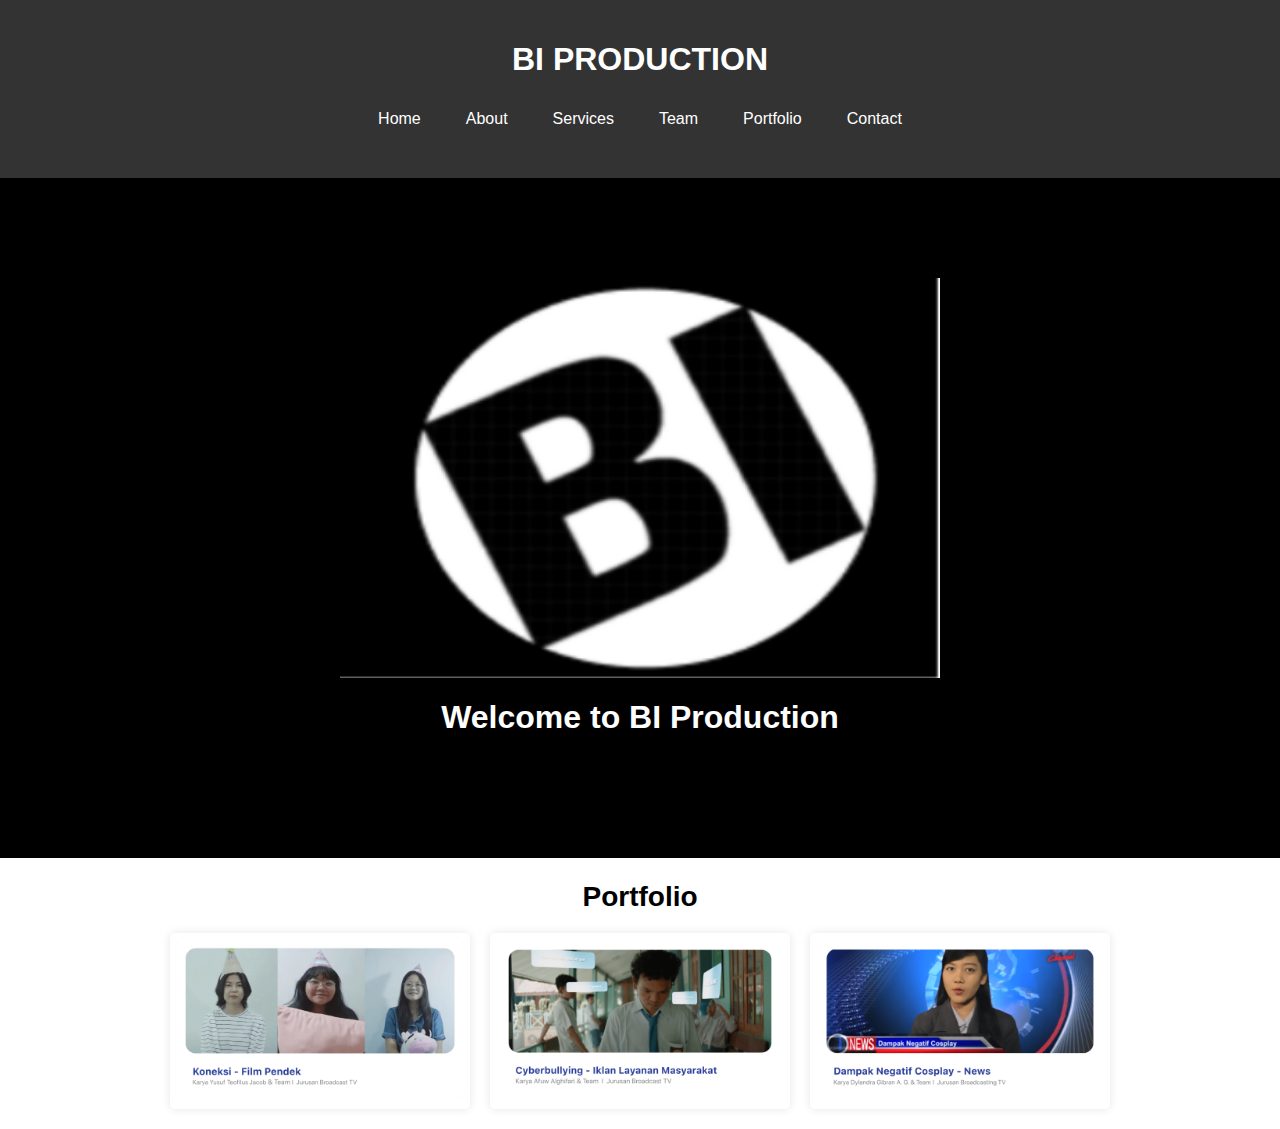
<file: index.html>
<!DOCTYPE html>
<html lang="en">

<head>
    <meta charset="UTF-8">
    <meta name="viewport" content="width=device-width, initial-scale=1.0">
    <title>Portfolio</title>
    <style>
        body {
            font-family: Arial, sans-serif;
            margin: 0;
            padding: 0;
            box-sizing: border-box;
        }

        header {
            background-color: #333;
            color: white;
            text-align: center;
            padding: 20px 0;
        }

        .logo {
            font-size: 50px;
            margin-bottom: 10px;

            display: flex;
            justify-content: center;

        }

        .navbar {
            display: flex;
            justify-content: center;
            gap: 15px;
            margin-bottom: 20px;
        }

        .navbar a {
            color: white;
            text-decoration: none;
            padding: 10px 15px;
            border-radius: 5px;
        }

        .navbar a:hover {
            background-color: gray;
        }



        .portfolio-section {
            text-align: center;
            margin: 20px 0;
        }

        .portfolio-section h2 {
            font-size: 28px;
            margin-bottom: 20px;
        }

        .portfolio-container {
            display: flex;
            justify-content: center;
            gap: 20px;
            flex-wrap: wrap;
        }

        .portfolio-item {
            background-color: white;
            box-shadow: 0 0 10px rgba(0, 0, 0, 0.1);
            border-radius: 5px;
            overflow: hidden;
            max-width: 300px;
        }

        .portfolio-item img {
            width: 100%;
            height: auto;
        }

        .portfolio-item h3 {
            font-size: 18px;
            margin: 10px 0;
        }

        .portfolio-item p {
            margin: 0 10px 10px;
            font-size: 14px;
        }
    </style>
</head>

<body>
    <header>
        <h1>BI PRODUCTION</h1>
        <nav class="navbar">
            <a href="index.html">Home</a>
            <a href="about.html">About</a>
            <a href="services.html">Services</a>
            <a href="team.html">Team</a>
            <a href="portfolio.html">Portfolio</a>
            <a href="contact.html">Contact</a>
        </nav>
    </header>
    <main>
        <div style="background-color: black; padding: 100px;">
            <div class="logo">
                <img src="images/logo.png" alt="BI Production Logo" width="600" height="400">

            </div>
            <h1 style="text-align: center;color: white;">Welcome to BI Production</h1>
        </div>
        <section class="portfolio-section">
            <h2>Portfolio</h2>
            <div class="portfolio-container">
                <div class="portfolio-item">
                    <img src="images/Porto1-BC-1536x883.png" alt="Konseki - Film Pendek">

                </div>
                <div class="portfolio-item">
                    <img src="images/Porto3-BC-1536x883.png" alt="Cyberbullying - Iklan Layanan Masyarakat">

                </div>
                <div class="portfolio-item">
                    <img src="images/Porto2-BC-1536x883.png" alt="Dampak Negatif Cosplay - News">

                </div>
            </div>
        </section>
    </main>
</body>

</html>
</file>
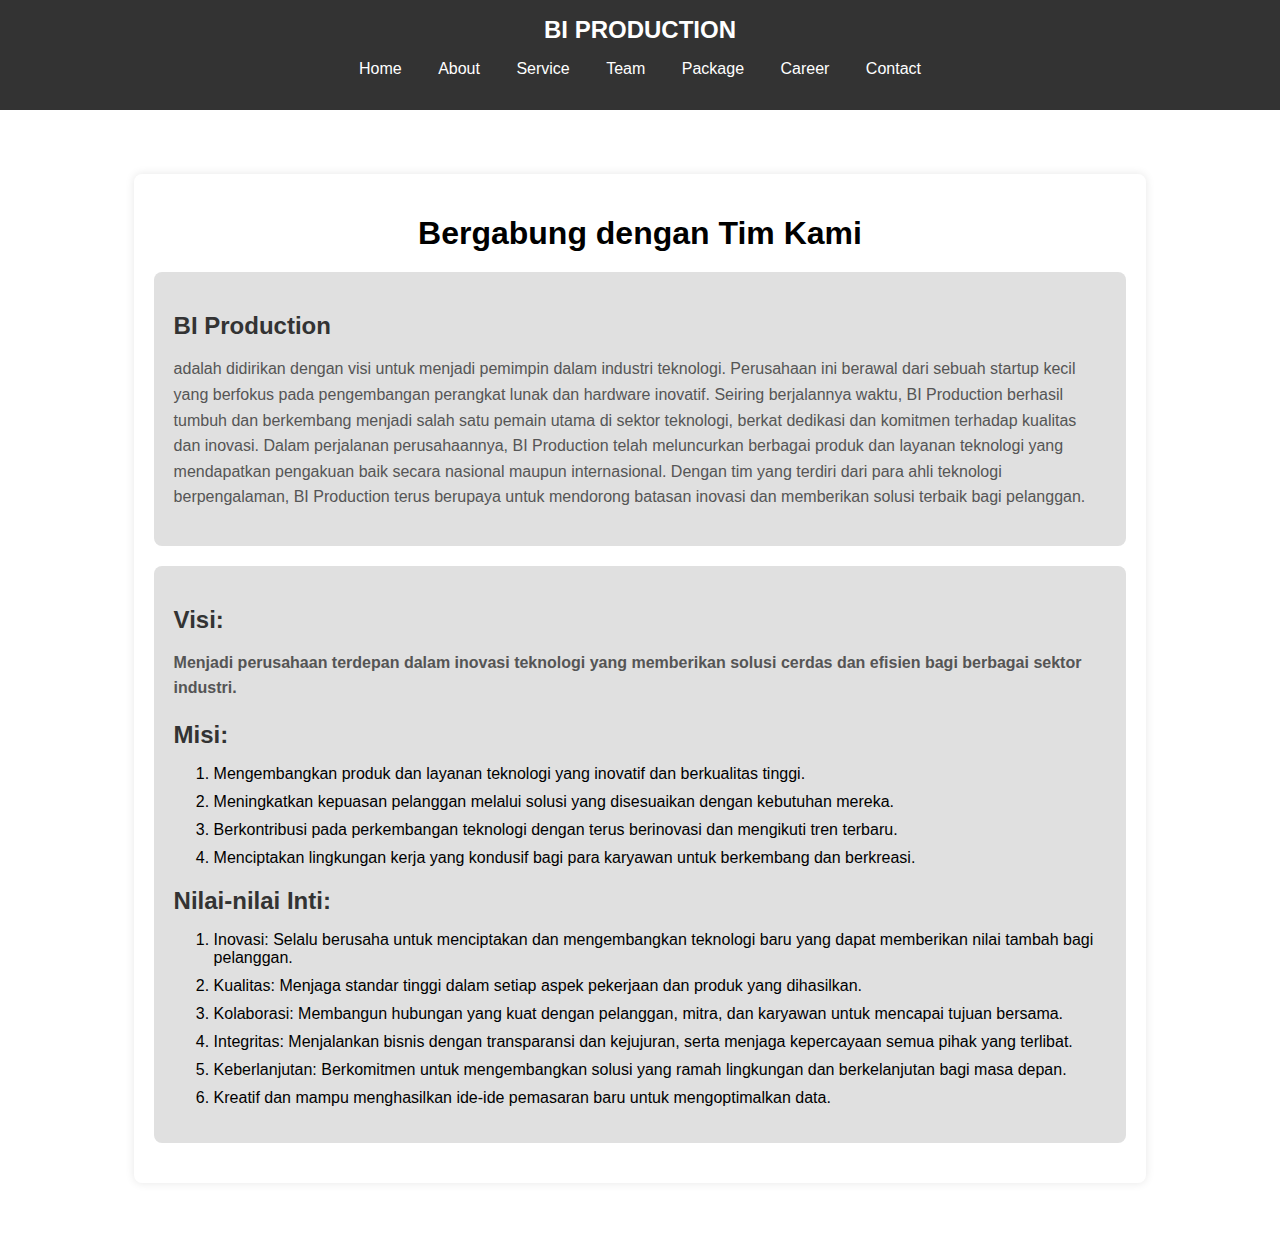
<file: about.html>
<!DOCTYPE html>
<html lang="en">

<head>
    <meta charset="UTF-8">
    <meta name="viewport" content="width=device-width, initial-scale=1.0">
    <title>Bergabung dengan Tim Kami</title>
    <link rel="stylesheet" href="css/index.css">
</head>

<body>
    <header>
        <div class="logo">BI PRODUCTION</div>
        <nav>
            <ul>
                <li><a href="index.html">Home</a></li>
                <li><a href="about.html">About</a></li>
                <li><a href="services.html">Service</a></li>
                <li><a href="team.html">Team</a></li>
                <li><a href="package.html">Package</a></li>
                <li><a href="career.html">Career</a></li>
                <li><a href="contact.html">Contact</a></li>
            </ul>
        </nav>
    </header>

    <main>
        <div class="container">
            <h1>Bergabung dengan Tim Kami</h1>
            <div class="card">
                <h2>BI Production </h2>
                <p>adalah didirikan dengan visi untuk menjadi pemimpin dalam industri teknologi. Perusahaan ini berawal
                    dari sebuah startup kecil yang berfokus pada pengembangan perangkat lunak dan hardware inovatif.
                    Seiring berjalannya waktu, BI Production berhasil tumbuh dan berkembang menjadi salah satu pemain
                    utama di sektor teknologi, berkat dedikasi dan komitmen terhadap kualitas dan inovasi. Dalam
                    perjalanan perusahaannya, BI Production telah meluncurkan berbagai produk dan layanan teknologi yang
                    mendapatkan pengakuan baik secara nasional maupun internasional. Dengan tim yang terdiri dari para
                    ahli teknologi berpengalaman, BI Production terus berupaya untuk mendorong batasan inovasi dan
                    memberikan solusi terbaik bagi pelanggan.</p>
            </div>
            <div class="card">
                <h2>Visi: </h2>
                <p><strong>Menjadi perusahaan terdepan dalam inovasi teknologi yang
                        memberikan solusi cerdas dan efisien bagi berbagai sektor industri.
                    </strong></p>
                <h2>Misi:</h2>
                <ol>
                    <li>Mengembangkan produk dan layanan teknologi yang inovatif dan berkualitas tinggi.</li>
                    <li>Meningkatkan kepuasan pelanggan melalui solusi yang disesuaikan dengan kebutuhan mereka.</li>
                    <li>Berkontribusi pada perkembangan teknologi dengan terus berinovasi dan mengikuti tren terbaru.
                    </li>
                    <li>Menciptakan lingkungan kerja yang kondusif bagi para karyawan untuk berkembang dan berkreasi.
                    </li>

                </ol>
                <h2>Nilai-nilai Inti:</h2>
                <ol>
                    <li>Inovasi: Selalu berusaha untuk menciptakan dan mengembangkan teknologi baru yang dapat
                        memberikan nilai tambah bagi pelanggan.
                    </li>
                    <li>Kualitas: Menjaga standar tinggi dalam setiap aspek pekerjaan dan produk yang dihasilkan.</li>
                    <li>Kolaborasi: Membangun hubungan yang kuat dengan pelanggan, mitra, dan karyawan untuk mencapai
                        tujuan bersama.</li>
                    <li>Integritas: Menjalankan bisnis dengan transparansi dan kejujuran, serta menjaga kepercayaan
                        semua pihak yang terlibat.</li>
                    <li>Keberlanjutan: Berkomitmen untuk mengembangkan solusi yang ramah lingkungan dan berkelanjutan
                        bagi masa depan.</li>
                    <li>Kreatif dan mampu menghasilkan ide-ide pemasaran baru untuk mengoptimalkan data.</li>
                </ol>
            </div>


        </div>
        </div>
    </main>
</body>

</html>
</file>
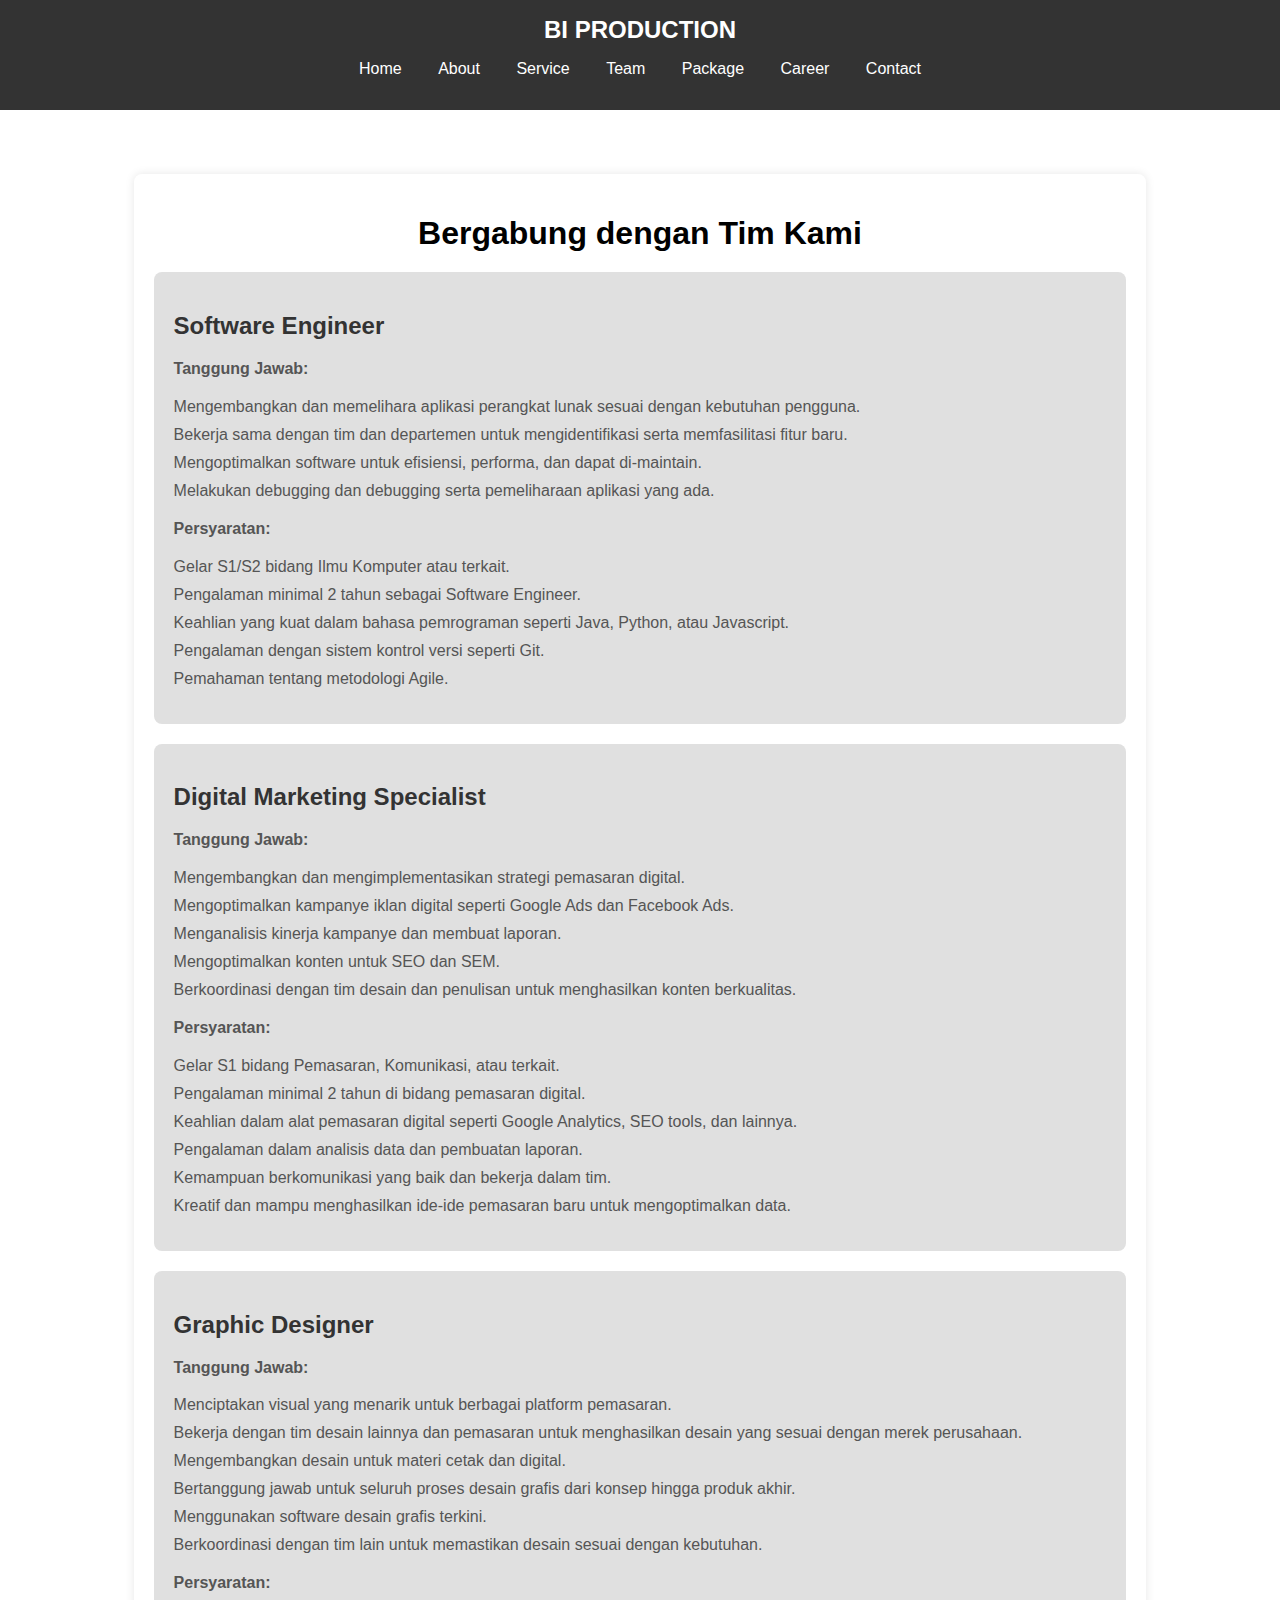
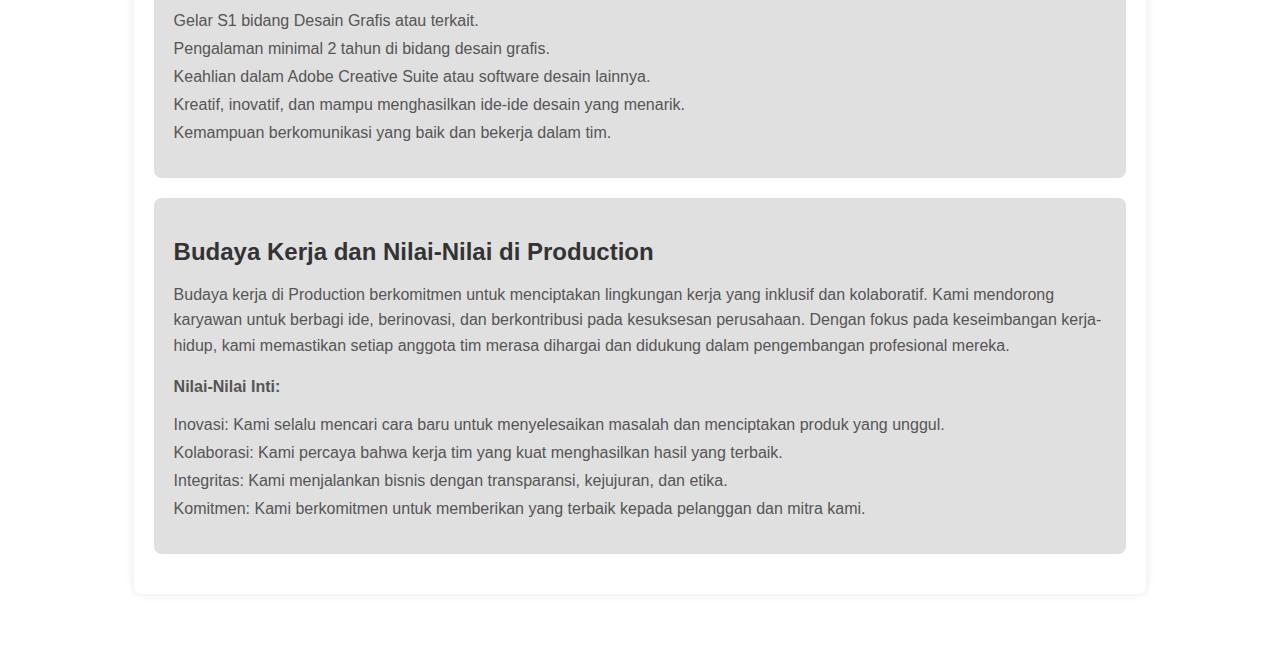
<file: career.html>
<!DOCTYPE html>
<html lang="en">

<head>
    <meta charset="UTF-8">
    <meta name="viewport" content="width=device-width, initial-scale=1.0">
    <title>Bergabung dengan Tim Kami</title>
    <link rel="stylesheet" href="css/index.css">
</head>

<body>
    <header>
        <div class="logo">BI PRODUCTION</div>
        <nav>
            <ul>
                <li><a href="index.html">Home</a></li>
                <li><a href="about.html">About</a></li>
                <li><a href="services.html">Service</a></li>
                <li><a href="team.html">Team</a></li>
                <li><a href="package.html">Package</a></li>
                <li><a href="career.html">Career</a></li>
                <li><a href="contact.html">Contact</a></li>
            </ul>
        </nav>
    </header>

    <main>
        <div class="container">
            <h1>Bergabung dengan Tim Kami</h1>
            <div class="card">
                <h2>Software Engineer</h2>
                <p><strong>Tanggung Jawab:</strong></p>
                <ul>
                    <li>Mengembangkan dan memelihara aplikasi perangkat lunak sesuai dengan kebutuhan pengguna.</li>
                    <li>Bekerja sama dengan tim dan departemen untuk mengidentifikasi serta memfasilitasi fitur baru.
                    </li>
                    <li>Mengoptimalkan software untuk efisiensi, performa, dan dapat di-maintain.</li>
                    <li>Melakukan debugging dan debugging serta pemeliharaan aplikasi yang ada.</li>
                </ul>
                <p><strong>Persyaratan:</strong></p>
                <ul>
                    <li>Gelar S1/S2 bidang Ilmu Komputer atau terkait.</li>
                    <li>Pengalaman minimal 2 tahun sebagai Software Engineer.</li>
                    <li>Keahlian yang kuat dalam bahasa pemrograman seperti Java, Python, atau Javascript.</li>
                    <li>Pengalaman dengan sistem kontrol versi seperti Git.</li>
                    <li>Pemahaman tentang metodologi Agile.</li>
                </ul>
            </div>
            <div class="card">
                <h2>Digital Marketing Specialist</h2>
                <p><strong>Tanggung Jawab:</strong></p>
                <ul>
                    <li>Mengembangkan dan mengimplementasikan strategi pemasaran digital.</li>
                    <li>Mengoptimalkan kampanye iklan digital seperti Google Ads dan Facebook Ads.</li>
                    <li>Menganalisis kinerja kampanye dan membuat laporan.</li>
                    <li>Mengoptimalkan konten untuk SEO dan SEM.</li>
                    <li>Berkoordinasi dengan tim desain dan penulisan untuk menghasilkan konten berkualitas.</li>
                </ul>
                <p><strong>Persyaratan:</strong></p>
                <ul>
                    <li>Gelar S1 bidang Pemasaran, Komunikasi, atau terkait.</li>
                    <li>Pengalaman minimal 2 tahun di bidang pemasaran digital.</li>
                    <li>Keahlian dalam alat pemasaran digital seperti Google Analytics, SEO tools, dan lainnya.</li>
                    <li>Pengalaman dalam analisis data dan pembuatan laporan.</li>
                    <li>Kemampuan berkomunikasi yang baik dan bekerja dalam tim.</li>
                    <li>Kreatif dan mampu menghasilkan ide-ide pemasaran baru untuk mengoptimalkan data.</li>
                </ul>
            </div>
            <div class="card">
                <h2>Graphic Designer</h2>
                <p><strong>Tanggung Jawab:</strong></p>
                <ul>
                    <li>Menciptakan visual yang menarik untuk berbagai platform pemasaran.</li>
                    <li>Bekerja dengan tim desain lainnya dan pemasaran untuk menghasilkan desain yang sesuai dengan
                        merek perusahaan.</li>
                    <li>Mengembangkan desain untuk materi cetak dan digital.</li>
                    <li>Bertanggung jawab untuk seluruh proses desain grafis dari konsep hingga produk akhir.</li>
                    <li>Menggunakan software desain grafis terkini.</li>
                    <li>Berkoordinasi dengan tim lain untuk memastikan desain sesuai dengan kebutuhan.</li>
                </ul>
                <p><strong>Persyaratan:</strong></p>
                <ul>
                    <li>Gelar S1 bidang Desain Grafis atau terkait.</li>
                    <li>Pengalaman minimal 2 tahun di bidang desain grafis.</li>
                    <li>Keahlian dalam Adobe Creative Suite atau software desain lainnya.</li>
                    <li>Kreatif, inovatif, dan mampu menghasilkan ide-ide desain yang menarik.</li>
                    <li>Kemampuan berkomunikasi yang baik dan bekerja dalam tim.</li>
                </ul>
            </div>
            <div class="card">
                <h2>Budaya Kerja dan Nilai-Nilai di Production</h2>
                <p>Budaya kerja di Production berkomitmen untuk menciptakan lingkungan kerja yang inklusif dan
                    kolaboratif. Kami mendorong karyawan untuk berbagi ide, berinovasi, dan berkontribusi pada
                    kesuksesan perusahaan. Dengan fokus pada keseimbangan kerja-hidup, kami memastikan setiap anggota
                    tim merasa dihargai dan didukung dalam pengembangan profesional mereka.</p>
                <p><strong>Nilai-Nilai Inti:</strong></p>
                <ul>
                    <li>Inovasi: Kami selalu mencari cara baru untuk menyelesaikan masalah dan menciptakan produk yang
                        unggul.</li>
                    <li>Kolaborasi: Kami percaya bahwa kerja tim yang kuat menghasilkan hasil yang terbaik.</li>
                    <li>Integritas: Kami menjalankan bisnis dengan transparansi, kejujuran, dan etika.</li>
                    <li>Komitmen: Kami berkomitmen untuk memberikan yang terbaik kepada pelanggan dan mitra kami.</li>
                </ul>
            </div>
        </div>
    </main>
</body>

</html>
</file>
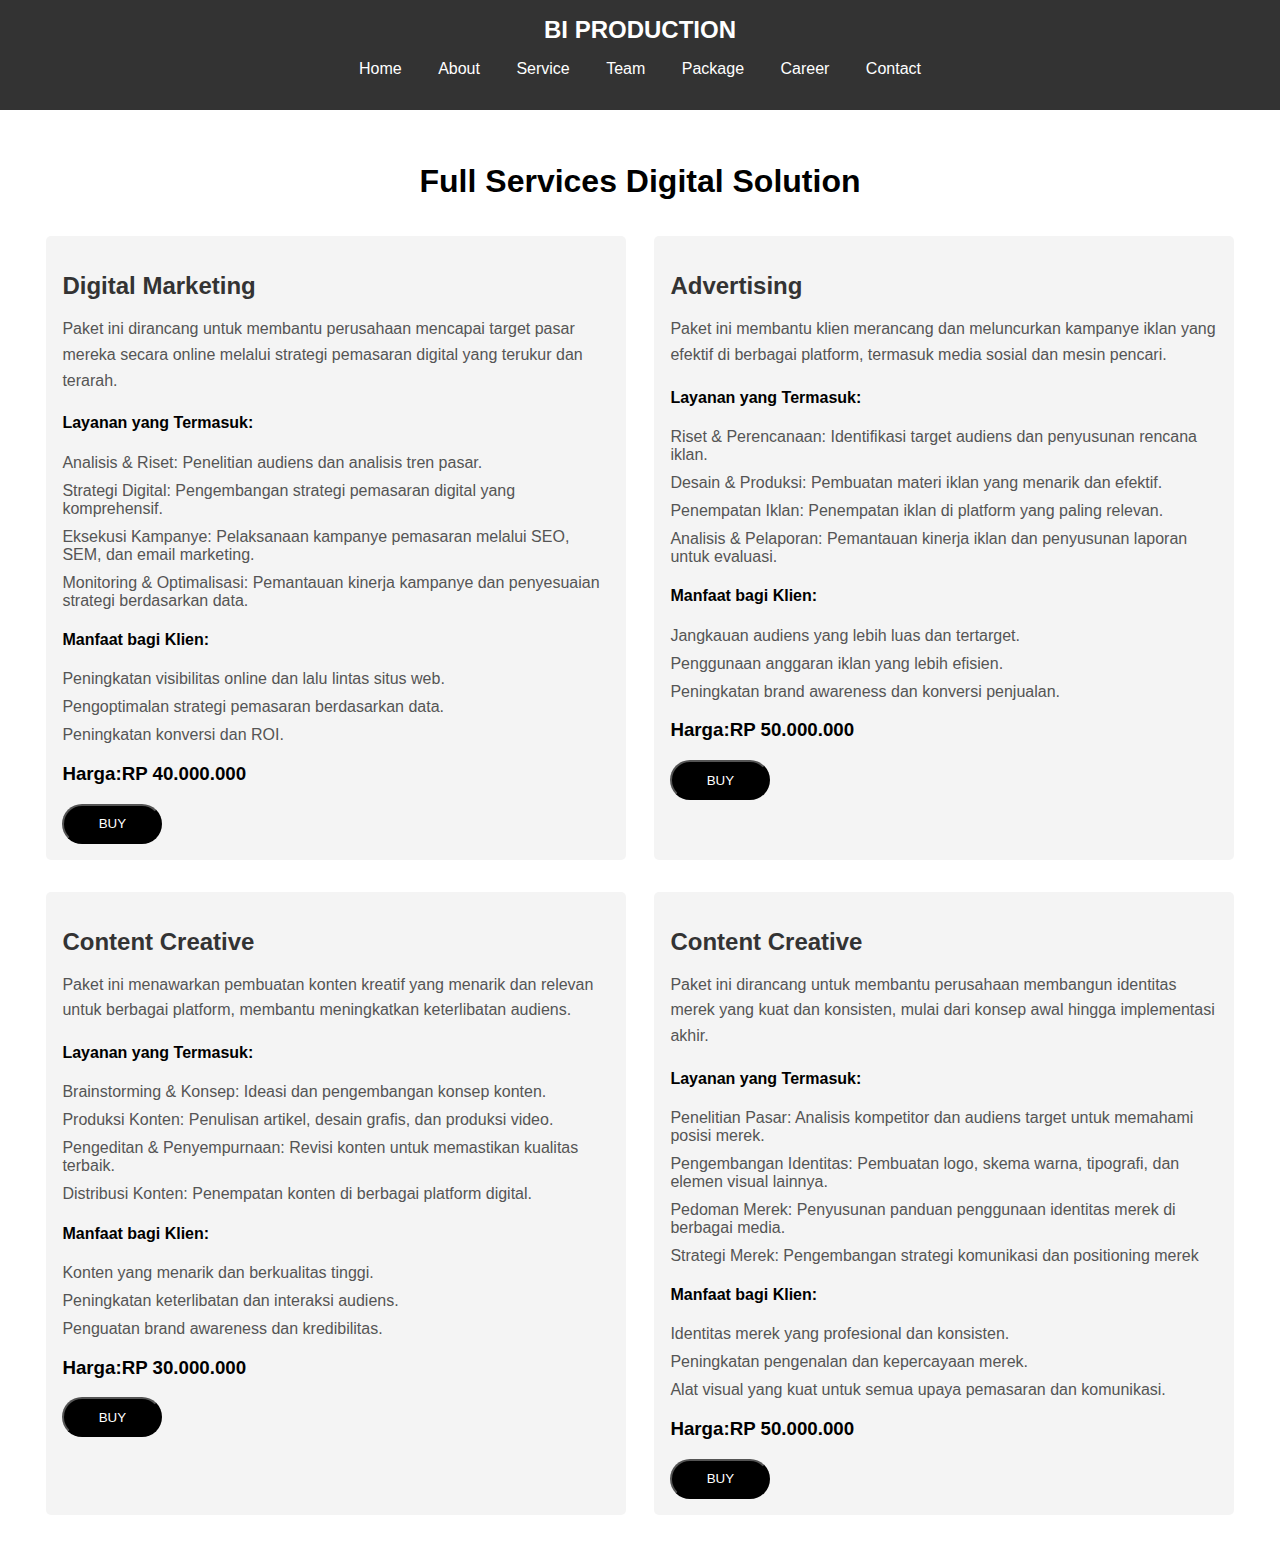
<file: Package.html>
<!DOCTYPE html>
<html lang="en">

<head>
    <meta charset="UTF-8">
    <meta name="viewport" content="width=device-width, initial-scale=1.0">
    <title>BI Production - Package</title>
    <link rel="stylesheet" href="css/index.css">
</head>

<body>
    <header>
        <div class="logo">BI PRODUCTION</div>
        <nav>
            <ul>
                <li><a href="index.html">Home</a></li>
                <li><a href="about.html">About</a></li>
                <li><a href="services.html">Service</a></li>
                <li><a href="team.html">Team</a></li>
                <li><a href="package.html">Package</a></li>
                <li><a href="career.html">Career</a></li>
                <li><a href="contact.html">Contact</a></li>
            </ul>
        </nav>
    </header>

    <main>
        <section id="package">
            <h1>Full Services Digital Solution</h1>
            <div class="services">
                <div class="service-box">
                    <h2> Digital Marketing</h2>
                    <p>Paket ini dirancang untuk membantu perusahaan mencapai target pasar mereka secara online melalui
                        strategi pemasaran digital yang terukur dan terarah.</p>
                    <h4>Layanan yang Termasuk:</h4>
                    <ul style="list-style-position: outside;">
                        <li>Analisis & Riset: Penelitian audiens dan analisis tren pasar.</li>
                        <li>Strategi Digital: Pengembangan strategi pemasaran digital yang komprehensif.</li>
                        <li>Eksekusi Kampanye: Pelaksanaan kampanye pemasaran melalui SEO, SEM, dan email marketing.
                        </li>
                        <li>Monitoring & Optimalisasi: Pemantauan kinerja kampanye dan penyesuaian strategi berdasarkan
                            data.</li>
                    </ul>
                    <h4>Manfaat bagi Klien:</h4>
                    <ul>
                        <li>Peningkatan visibilitas online dan lalu lintas situs web.</li>
                        <li>Pengoptimalan strategi pemasaran berdasarkan data.</li>
                        <li>Peningkatan konversi dan ROI.</li>
                    </ul>
                    <h3>Harga:RP 40.000.000</h3>

                    <button
                        style="background-color: black; width: 100px; height: 40px;color: white; border-radius: 40px;">BUY</button>

                </div>
                <div class="service-box">
                    <h2> Advertising</h2>
                    <p>Paket ini membantu klien merancang dan meluncurkan kampanye iklan yang efektif di berbagai
                        platform, termasuk media sosial dan mesin pencari.</p>
                    <h4>Layanan yang Termasuk:</h4>
                    <ul style="list-style-position: outside;">
                        <li>Riset & Perencanaan: Identifikasi target audiens dan penyusunan rencana iklan.</li>
                        <li>Desain & Produksi: Pembuatan materi iklan yang menarik dan efektif.</li>
                        <li>Penempatan Iklan: Penempatan iklan di platform yang paling relevan.</li>
                        <li>Analisis & Pelaporan: Pemantauan kinerja iklan dan penyusunan laporan untuk evaluasi.</li>
                    </ul>
                    <h4>Manfaat bagi Klien:</h4>
                    <ul>
                        <li>Jangkauan audiens yang lebih luas dan tertarget.</li>
                        <li>Penggunaan anggaran iklan yang lebih efisien.</li>
                        <li>Peningkatan brand awareness dan konversi penjualan.</li>
                    </ul>
                    <h3>Harga:RP 50.000.000</h3>

                    <button
                        style="background-color: black; width: 100px; height: 40px;color: white; border-radius: 40px;">BUY</button>

                </div>
                <div class="service-box">
                    <h2> Content Creative</h2>
                    <p>Paket ini menawarkan pembuatan konten kreatif yang menarik dan relevan untuk berbagai platform,
                        membantu meningkatkan keterlibatan audiens.</p>
                    <h4>Layanan yang Termasuk:</h4>
                    <ul style="list-style-position: outside;">
                        <li>Brainstorming & Konsep: Ideasi dan pengembangan konsep konten.</li>
                        <li>Produksi Konten: Penulisan artikel, desain grafis, dan produksi video.</li>
                        <li>Pengeditan & Penyempurnaan: Revisi konten untuk memastikan kualitas terbaik.</li>
                        <li>Distribusi Konten: Penempatan konten di berbagai platform digital.</li>
                    </ul>
                    <h4>Manfaat bagi Klien:</h4>
                    <ul>
                        <li>Konten yang menarik dan berkualitas tinggi.</li>
                        <li>Peningkatan keterlibatan dan interaksi audiens.</li>
                        <li>Penguatan brand awareness dan kredibilitas.</li>
                    </ul>
                    <h3>Harga:RP 30.000.000</h3>

                    <button
                        style="background-color: black; width: 100px; height: 40px;color: white; border-radius: 40px;">BUY</button>

                </div>
                <div class="service-box">
                    <h2> Content Creative</h2>
                    <p>Paket ini dirancang untuk membantu perusahaan membangun identitas merek yang kuat dan konsisten,
                        mulai dari konsep awal hingga implementasi akhir.</p>
                    <h4>Layanan yang Termasuk:</h4>
                    <ul style="list-style-position: outside;">
                        <li>Penelitian Pasar: Analisis kompetitor dan audiens target untuk memahami posisi merek.</li>
                        <li>Pengembangan Identitas: Pembuatan logo, skema warna, tipografi, dan elemen visual lainnya.
                        </li>
                        <li>Pedoman Merek: Penyusunan panduan penggunaan identitas merek di berbagai media.</li>
                        <li>Strategi Merek: Pengembangan strategi komunikasi dan positioning merek</li>
                    </ul>
                    <h4>Manfaat bagi Klien:</h4>
                    <ul>
                        <li>Identitas merek yang profesional dan konsisten.</li>
                        <li>Peningkatan pengenalan dan kepercayaan merek.</li>
                        <li>Alat visual yang kuat untuk semua upaya pemasaran dan komunikasi.</li>
                    </ul>
                    <h3>Harga:RP 50.000.000</h3>
                    <button
                        style="background-color: black; width: 100px; height: 40px;color: white; border-radius: 40px;">BUY</button>

                </div>
            </div>
        </section>
    </main>
</body>

</html>
</file>
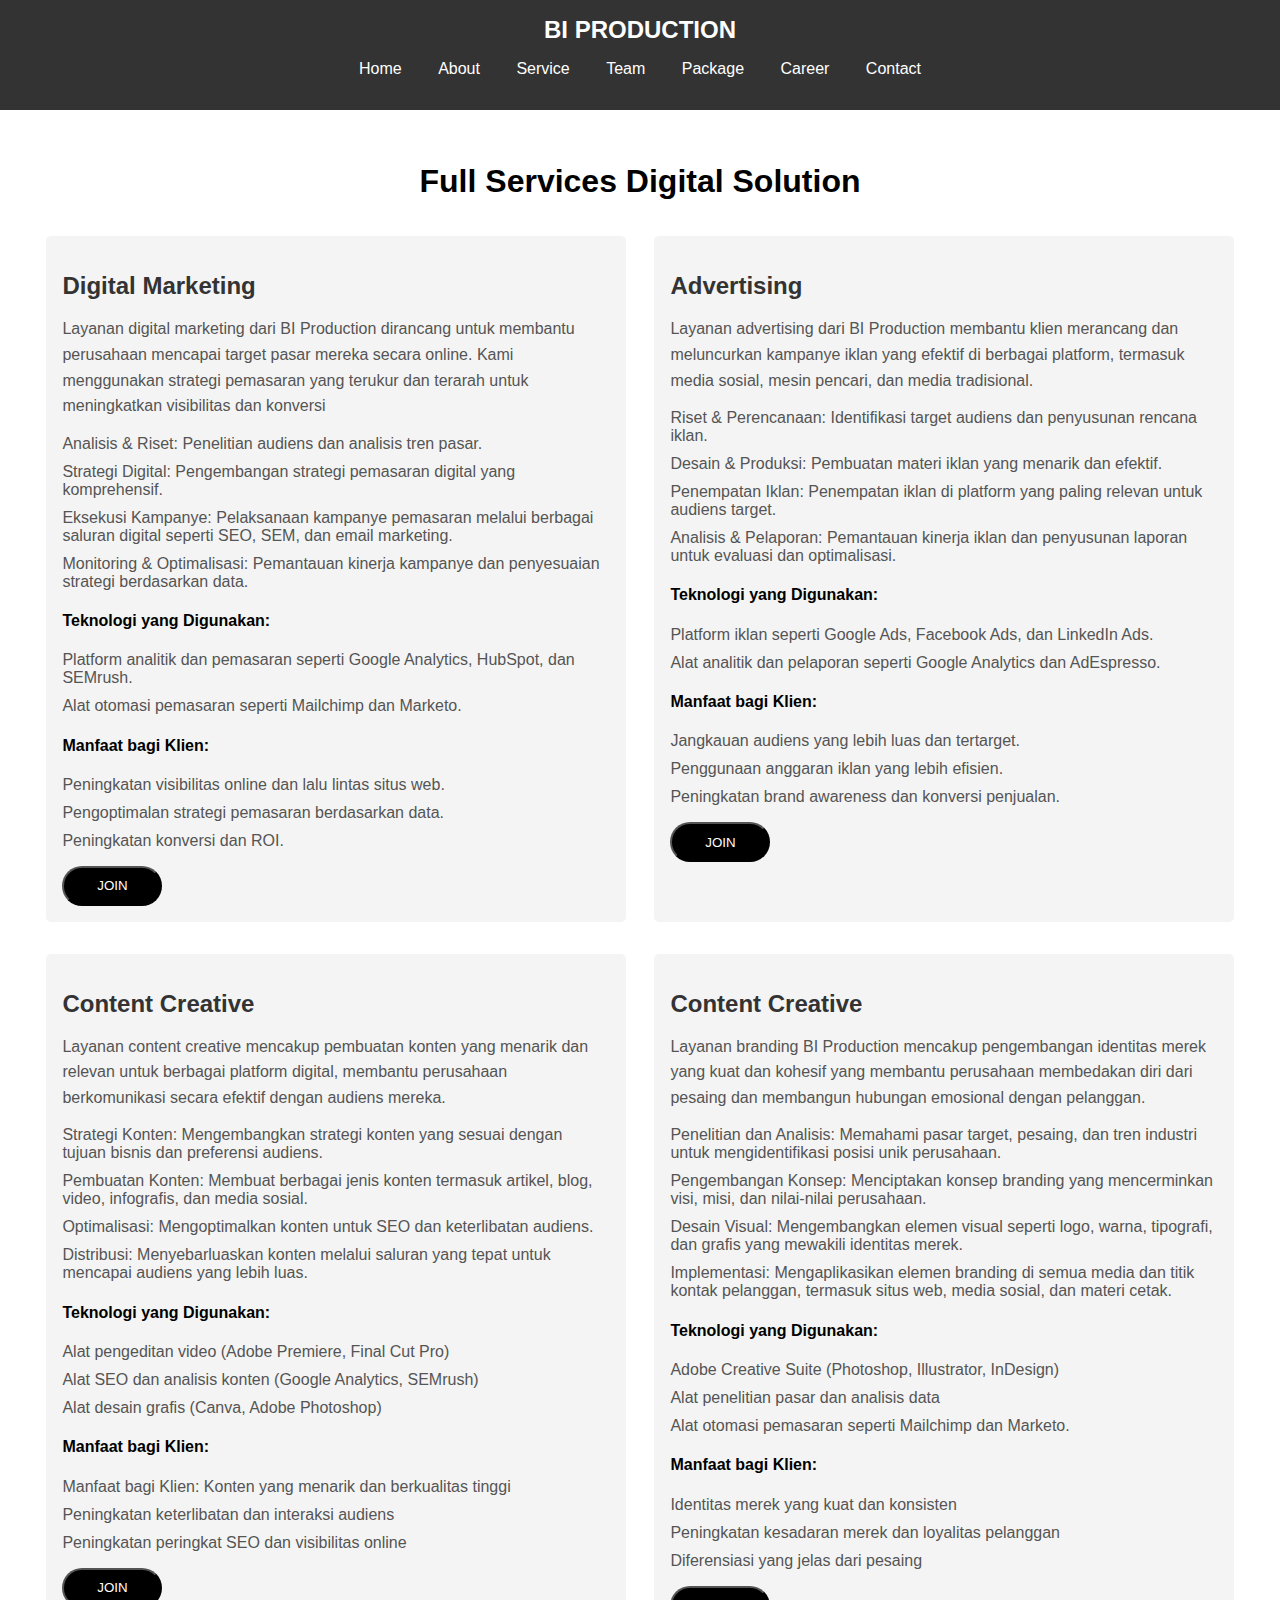
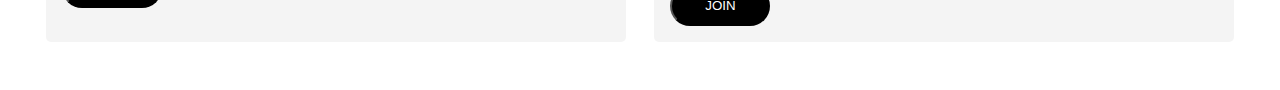
<file: services.html>
<!DOCTYPE html>
<html lang="en">

<head>
    <meta charset="UTF-8">
    <meta name="viewport" content="width=device-width, initial-scale=1.0">
    <title>BI Production - Service</title>
    <link rel="stylesheet" href="css/index.css">
</head>

<body>
    <header>
        <div class="logo">BI PRODUCTION</div>
        <nav>
            <ul>
                <li><a href="index.html">Home</a></li>
                <li><a href="about.html">About</a></li>
                <li><a href="services.html">Service</a></li>
                <li><a href="team.html">Team</a></li>
                <li><a href="package.html">Package</a></li>
                <li><a href="career.html">Career</a></li>
                <li><a href="contact.html">Contact</a></li>
            </ul>
        </nav>
    </header>

    <main>
        <section id="package">
            <h1>Full Services Digital Solution</h1>
            <div class="services">
                <div class="service-box">
                    <h2> Digital Marketing</h2>
                    <p>Layanan digital marketing dari BI Production dirancang untuk membantu perusahaan mencapai target
                        pasar mereka secara online. Kami menggunakan strategi pemasaran yang terukur dan terarah untuk
                        meningkatkan visibilitas dan konversi</p>

                    <ul style="list-style-position: outside;">
                        <li>Analisis & Riset: Penelitian audiens dan analisis tren pasar.
                        </li>
                        <li>Strategi Digital: Pengembangan strategi pemasaran digital yang komprehensif.</li>
                        <li>Eksekusi Kampanye: Pelaksanaan kampanye pemasaran melalui berbagai saluran digital seperti
                            SEO, SEM, dan email marketing.
                        </li>
                        <li>Monitoring & Optimalisasi: Pemantauan kinerja kampanye dan penyesuaian strategi berdasarkan
                            data.</li>
                    </ul>
                    <h4>Teknologi yang Digunakan:</h4>
                    <ul>
                        <li>Platform analitik dan pemasaran seperti Google Analytics, HubSpot, dan SEMrush.</li>
                        <li>Alat otomasi pemasaran seperti Mailchimp dan Marketo.</li>
                    </ul>
                    <h4>Manfaat bagi Klien:</h4>
                    <ul>
                        <li>Peningkatan visibilitas online dan lalu lintas situs web.</li>
                        <li>Pengoptimalan strategi pemasaran berdasarkan data.</li>
                        <li>Peningkatan konversi dan ROI.</li>
                    </ul>
                    <button
                        style="background-color: black; width: 100px; height: 40px;color: white; border-radius: 40px;">JOIN</button>

                </div>
                <div class="service-box">
                    <h2> Advertising</h2>
                    <p>Layanan advertising dari BI Production membantu klien merancang dan meluncurkan kampanye iklan
                        yang efektif di berbagai platform, termasuk media sosial, mesin pencari, dan media tradisional.
                    </p>

                    <ul style="list-style-position: outside;">
                        <li>Riset & Perencanaan: Identifikasi target audiens dan penyusunan rencana iklan.</li>
                        <li>Desain & Produksi: Pembuatan materi iklan yang menarik dan efektif.</li>
                        <li>Penempatan Iklan: Penempatan iklan di platform yang paling relevan untuk audiens target.
                        </li>
                        <li>Analisis & Pelaporan: Pemantauan kinerja iklan dan penyusunan laporan untuk evaluasi dan
                            optimalisasi.</li>
                    </ul>
                    <h4>Teknologi yang Digunakan:</h4>
                    <ul>
                        <li>Platform iklan seperti Google Ads, Facebook Ads, dan LinkedIn Ads.</li>
                        <li>Alat analitik dan pelaporan seperti Google Analytics dan AdEspresso.</li>


                    </ul>
                    <h4>Manfaat bagi Klien:</h4>
                    <ul>
                        <li>
                            Jangkauan audiens yang lebih luas dan tertarget.</li>
                        <li>Penggunaan anggaran iklan yang lebih efisien.</li>
                        <li>Peningkatan brand awareness dan konversi penjualan.</li>
                    </ul>
                    <button
                        style="background-color: black; width: 100px; height: 40px;color: white; border-radius: 40px;">JOIN</button>

                </div>
                <div class="service-box">
                    <h2> Content Creative</h2>
                    <p>Layanan content creative mencakup pembuatan konten yang menarik dan relevan untuk berbagai
                        platform digital, membantu perusahaan berkomunikasi secara efektif dengan audiens mereka.</p>

                    <ul style="list-style-position: outside;">
                        <li>Strategi Konten: Mengembangkan strategi konten yang sesuai dengan tujuan bisnis dan
                            preferensi audiens.
                        </li>
                        <li>Pembuatan Konten: Membuat berbagai jenis konten termasuk artikel, blog, video, infografis,
                            dan media sosial.</li>
                        <li>Optimalisasi: Mengoptimalkan konten untuk SEO dan keterlibatan audiens.
                        </li>
                        <li>Distribusi: Menyebarluaskan konten melalui saluran yang tepat untuk mencapai audiens yang
                            lebih luas.</li>
                    </ul>
                    <h4>Teknologi yang Digunakan:</h4>
                    <ul>
                        <li>
                            Alat pengeditan video (Adobe Premiere, Final Cut Pro)</li>

                        <li>Alat SEO dan analisis konten (Google Analytics, SEMrush)</li>
                        <li>Alat desain grafis (Canva, Adobe Photoshop)</li>
                    </ul>
                    <h4>Manfaat bagi Klien:</h4>
                    <ul>
                        <li>Manfaat bagi Klien:
                            Konten yang menarik dan berkualitas tinggi</li>
                        <li>Peningkatan keterlibatan dan interaksi audiens</li>
                        <li>Peningkatan peringkat SEO dan visibilitas online</li>
                    </ul>
                    <button
                        style="background-color: black; width: 100px; height: 40px;color: white; border-radius: 40px;">JOIN</button>

                </div>
                <div class="service-box">
                    <h2> Content Creative</h2>
                    <p>Layanan branding BI Production mencakup pengembangan identitas merek yang kuat dan kohesif yang
                        membantu perusahaan membedakan diri dari pesaing dan membangun hubungan emosional dengan
                        pelanggan.</p>

                    <ul style="list-style-position: outside;">
                        <li>Penelitian dan Analisis: Memahami pasar target, pesaing, dan tren industri untuk
                            mengidentifikasi posisi unik perusahaan.
                        </li>
                        <li>Pengembangan Konsep: Menciptakan konsep branding yang mencerminkan visi, misi, dan
                            nilai-nilai perusahaan.</li>
                        <li>Desain Visual: Mengembangkan elemen visual seperti logo, warna, tipografi, dan grafis yang
                            mewakili identitas merek.
                        </li>
                        <li>Implementasi: Mengaplikasikan elemen branding di semua media dan titik kontak pelanggan,
                            termasuk situs web, media sosial, dan materi cetak.</li>
                    </ul>
                    <h4>Teknologi yang Digunakan:</h4>
                    <ul>
                        <li>Adobe Creative Suite (Photoshop, Illustrator, InDesign)</li>
                        <li>Alat penelitian pasar dan analisis data</li>
                        <li>Alat otomasi pemasaran seperti Mailchimp dan Marketo.</li>
                    </ul>
                    <h4>Manfaat bagi Klien:</h4>
                    <ul>
                        <li>Identitas merek yang kuat dan konsisten</li>
                        <li>Peningkatan kesadaran merek dan loyalitas pelanggan</li>
                        <li>Diferensiasi yang jelas dari pesaing</li>
                    </ul>
                    <button
                        style="background-color: black; width: 100px; height: 40px;color: white; border-radius: 40px;">JOIN</button>

                </div>
            </div>
        </section>
    </main>
</body>

</html>
</file>
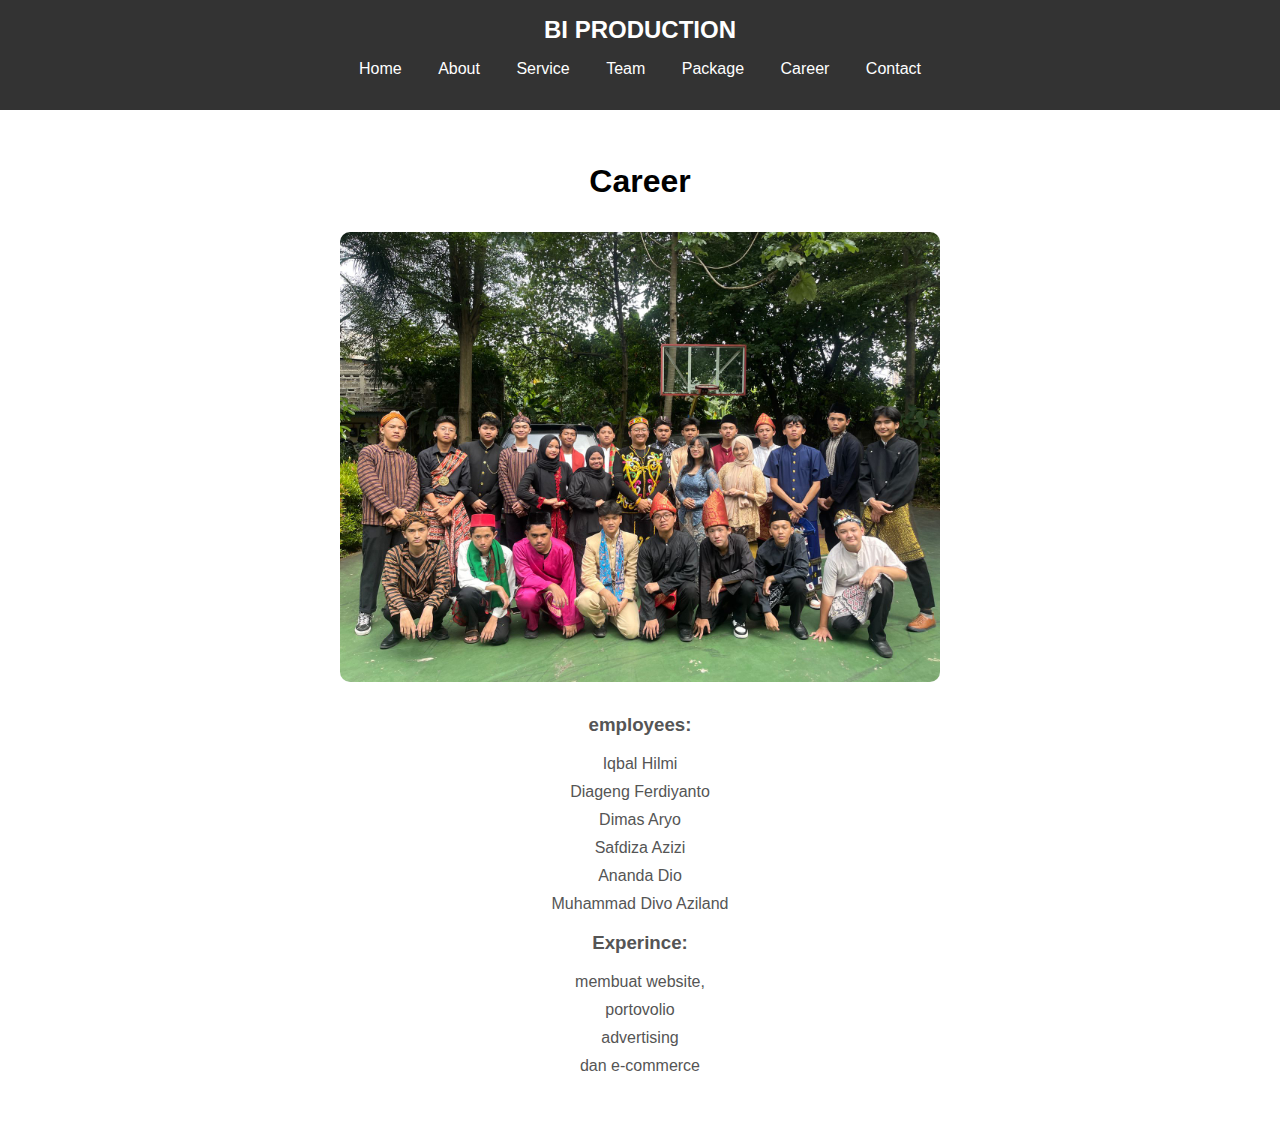
<file: team.html>
<!DOCTYPE html>
<html lang="en">

<head>
    <meta charset="UTF-8">
    <meta name="viewport" content="width=device-width, initial-scale=1.0">
    <title>BI Production - Career</title>
    <link rel="stylesheet" href="css/index.css">
</head>

<body>
    <header>
        <div class="logo">BI PRODUCTION</div>
        <nav>
            <ul>
                <li><a href="index.html">Home</a></li>
                <li><a href="about.html">About</a></li>
                <li><a href="services.html">Service</a></li>
                <li><a href="team.html">Team</a></li>
                <li><a href="package.html">Package</a></li>
                <li><a href="career.html">Career</a></li>
                <li><a href="contact.html">Contact</a></li>
            </ul>
        </nav>
    </header>

    <main>
        <section id="career">
            <h1 style="text-align: center;">Career</h1>
            <img style="border-radius:10px ;" src="images/WhatsApp Image 2024-05-06 at 17.05.51_47828009.jpg"
                alt="Team Photo">
            <div class="team-info">
                <ul style="list-style-type:none ;">
                    <h3>employees:</h3>
                    <li>Iqbal Hilmi</li>
                    <li>Diageng Ferdiyanto</li>
                    <li>Dimas Aryo</li>
                    <li>Safdiza Azizi</li>
                    <li>Ananda Dio</li>
                    <li>Muhammad Divo Aziland</li>
                </ul>

                <Ul style="list-style-type:none ;">
                    <h3>Experince:</h3>
                    <li> membuat website,</li>
                    <li>portovolio</li>
                    <li>advertising</li>
                    <li>dan e-commerce</li>
                </Ul>
            </div>
        </section>
    </main>
</body>

</html>
</file>
<file: css/index.css>
body {
    font-family: Arial, sans-serif;
    margin: 0;
    padding: 0;
}

header {
    background: #333;
    color: #fff;
    padding: 1em 0;
    text-align: center;
    position: sticky;
    top: 0;
}

.logo {
    font-size: 1.5em;
    font-weight: bold;
}

nav ul {
    list-style: none;
    padding: 0;
}

nav ul li {
    display: inline;
    margin: 0 1em;
}

nav ul li a {
    color: #fff;
    text-decoration: none;
}

main {
    padding: 2em;
}

.contact-info {
    display: flex;
    justify-content: space-between;
}

.details,
.map {
    width: 45%;
}

.social-media {
    text-align: center;
    margin: 2em 0;
}

.social-media img {
    width: 40px;
    margin: 0 1em;
}

.join-form {
    max-width: 600px;
    margin: 0 auto;
    text-align: center;
}

.join-form form {
    display: flex;
    flex-direction: column;
}

.join-form label {
    margin: 1em 0 0.5em 0;
}

.join-form input,
.join-form textarea {
    padding: 0.5em;
    font-size: 1em;
}

.join-form button {
    margin: 1em 0;
    padding: 0.5em;
    background: #333;
    color: #fff;
    border: none;
    cursor: pointer;
}

.join-form button:hover {
    background: #555;
}

#career img {
    width: 100%;
    max-width: 600px;
    display: block;
    margin: 2em auto;
}

.team-info {
    text-align: center;
}

.services {
    display: flex;
    flex-wrap: wrap;
    justify-content: space-around;
}

.service-box {
    width: 45%;
    background: #f4f4f4;
    padding: 1em;
    margin: 1em 0;
    border-radius: 5px;
}

.container {
    width: 80%;
    background-color: #ffffff;
    box-shadow: 0 0 10px rgba(0, 0, 0, 0.1);
    padding: 20px;
    border-radius: 8px;
    margin: 2em auto;
}

h1 {
    text-align: center;
    margin-bottom: 20px;
}

.card {
    background-color: #e0e0e0;
    margin-bottom: 20px;
    padding: 20px;
    border-radius: 8px;
}

h2 {
    color: #333333;
    margin-bottom: 10px;
}

p {
    color: #555555;
    line-height: 1.6;
}

ul {
    color: #555555;
    list-style-type: none;
    padding: 0;
}

li {
    margin-bottom: 10px;
}
</file>
